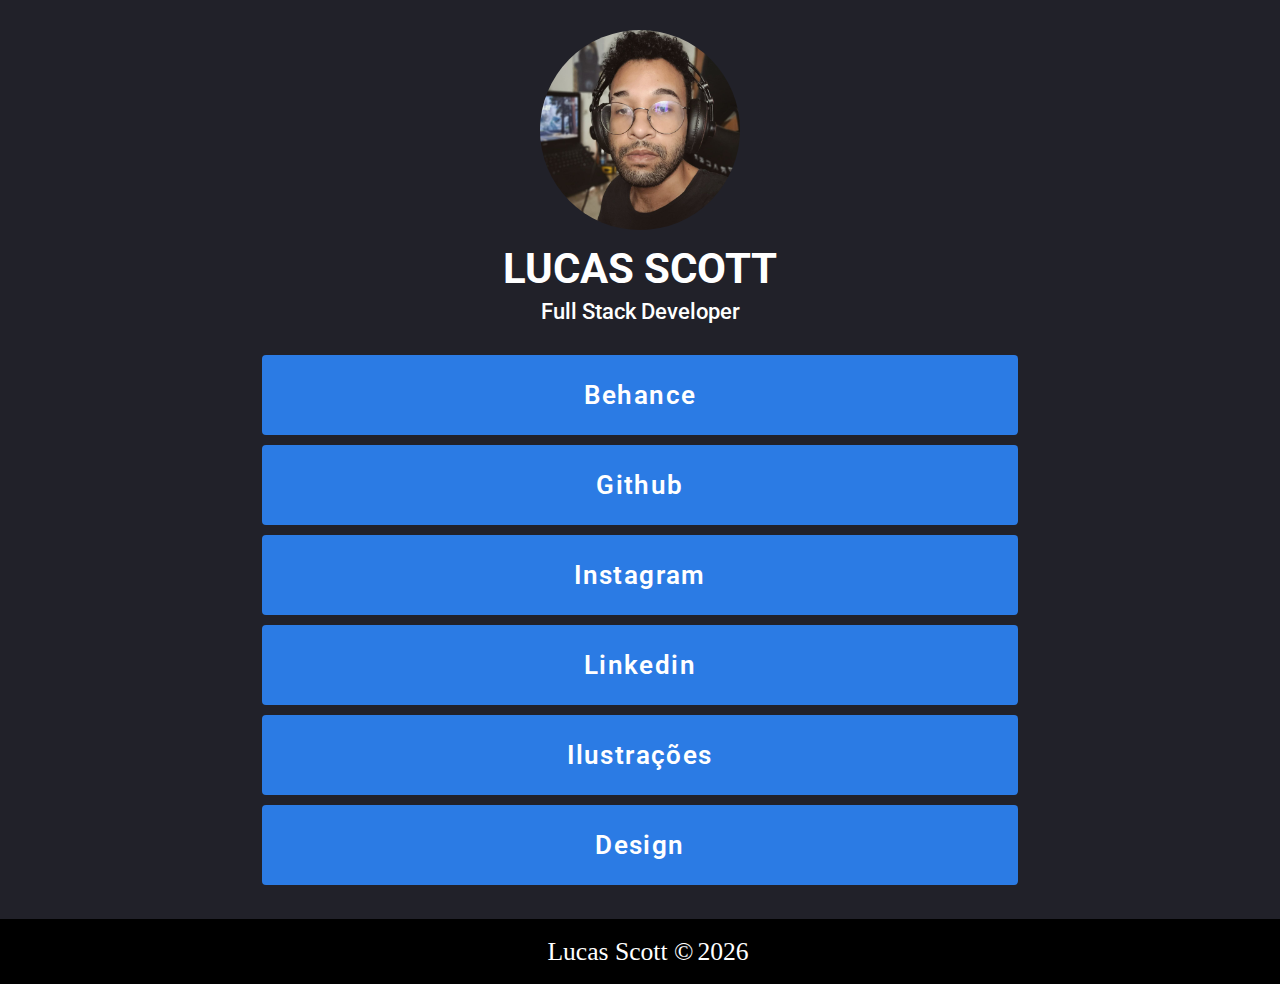
<file: index.html>
<!DOCTYPE html>
<html lang="pt-br">

<head>
    <meta charset="UTF-8">
    <meta http-equiv="X-UA-Compatible" content="IE=edge">
    <meta name="viewport" content="width=device-width">
    <link rel="stylesheet" href="./styles/style.css">
    <link rel="icon" href="assets/icon.png">
    <link rel="manifest" href="manifest.json">
    <title>Links | Lucas Scott</title>
</head>

<body>

    <main class="container">

        <section class="header">

            <img src="assets/photo.jpg" alt="img" class="photo">
            <h1 class="nome">LUCAS SCOTT</h1>
            <h2 class="cargo">Full Stack Developer</h2>

        </section>

        <section class="links-group">

            <div class="link-box">
                <a href="https://www.behance.net/Lucasscottart" target="_blank">Behance</a>
            </div>

            <div class="link-box">
                <a href="https://github.com/by-scottlucas" target="_blank">Github</a>
            </div>

            <div class="link-box">
                <a href="https://www.instagram.com/lucasscott.jpg/" target="_blank">Instagram</a>
            </div>

            <div class="link-box">
                <a href="https://www.linkedin.com/in/bylucasscott/" target="_blank">Linkedin</a>
            </div>

            <div class="link-box">
                <a href="https://www.instagram.com/guridocoffee/" target="_blank">Ilustrações</a>
            </div>

            <div class="link-box">
                <a href="https://www.instagram.com/tracolivredg/" target="_blank">Design</a>
            </div>

        </section>

    </main>

    <footer class="footer">
        Lucas Scott &copy;<span id="ano-atual">2023</span>
    </footer>

    <script src="./utils/script.js"></script>

    <script>
        if ('serviceWorker' in navigator) {
            window.addEventListener('load', () => {
                navigator.serviceWorker.register('./utils/service-worker.js').then(registration => {
                    console.log('Service Worker registrado com sucesso:', registration);
                }).catch(error => {
                    console.log('Falha ao registrar o Service Worker:', error);
                });
            });
        }
    </script>
</body>

</html>
</file>
<file: styles/style.css>
@import url('https://fonts.googleapis.com/css2?family=Roboto:ital,wght@0,100;0,300;0,700;1,300&display=swap');

* {
    margin: 0;
    padding: 0;
}

body {
    height: 100dvh;
    overflow-x: hidden;
    background-color: #212129;
}

.container {
    height: 100vh;
    display: flex;
    justify-content: center;
    flex-direction: column;
}

.header {
    text-align: center;
}

.photo {
    width: 160px;
    margin-top: 30px;
    border-radius: 200px;
}

.nome {
    color: #FFF;
    margin-top: 10px;
    font-size: 1.8rem;
    font-weight: bold;
    margin-bottom: 5px;
    font-family: 'Roboto';
}

.cargo {
    color: #FFF;
    font-weight: 500;
    font-size: 1.2rem;
    margin-bottom: 10px;
    font-family: 'Roboto';
}

.links-group {
    margin-top: 10px;
}

.link-box {
    width: 280px;
    padding: 20px;
    margin: 0 auto;
    display: flex;
    cursor: pointer;
    margin-top: 6px;
    text-align: center;
    border-radius: 4px;
    align-items: center;
    justify-content: center;
    background-color: #2b7be4;
}

.link-box a {
    width: 100%;
    color: #FFF;
    font-weight: 600;
    font-size: 1.4rem;
    font-family: 'Roboto';
    text-decoration: none;
    letter-spacing: 1.4px;
}

@keyframes hover {

    0% {
        transform: translateY(0px);
    }

    50% {
        transform: translateY(-3px);
    }

    100% {
        transform: translateY(0px);
    }

}

.link-box:hover {
    transition: .5s;
    border-radius: 34px;
    background-color: #184d92;
    box-shadow: .5px 1.5px .5px #181818;
    animation: hover .5s ease-in-out infinite;
}

.footer {
    width: 100%;
    height: auto;
    display: flex;
    padding: 10px;
    color: #FFF;
    font-size: 1.2rem;
    align-items: center;
    font-family: 'Calibri';
    justify-content: center;
    background-color: #000000;
}

#ano-atual {
    margin: 0 4px;
}

/* ********** MEDIA QUERIES ********** */

/* TABLETS */

@media screen and (min-width: 768px) {

    .photo {
        width: 260px;
    }

    .nome {
        font-size: 3rem;
    }

    .cargo {
        font-size: 1.8rem;
        margin-bottom: 25px;
    }

    .links-group {
        display: flex;
        flex-direction: column;
    }

    .link-box {
        width: 80%;
        height: 50px;
        margin-bottom: 4px;
    }

    .link-box a {
        font-size: 1.8rem;
    }

    .footer {
        height: 45px;
        display: flex;
        font-size: 1.6rem;
        margin-top: -30px;
        align-items: center;
        justify-content: center;
    }
}


/* DESKTOPS */

@media screen and (min-width: 1024px) {

    .container {
        height: auto;
    }

    .photo {
        width: 200px;
    }

    .nome {
        font-size: 2.6rem;
    }

    .cargo {
        font-size: 1.4rem;
    }

    .links-group {
        width: 70%;
        margin: 0 auto;
    }

    .link-box {
        height: 40px;
    }

    .link-box a {
        font-size: 1.6rem;
    }

    .footer {
        display: flex;
        margin-top: 30px;
        font-size: 1.6rem;
        align-items: center;
        justify-content: center;
    }


}
</file>
